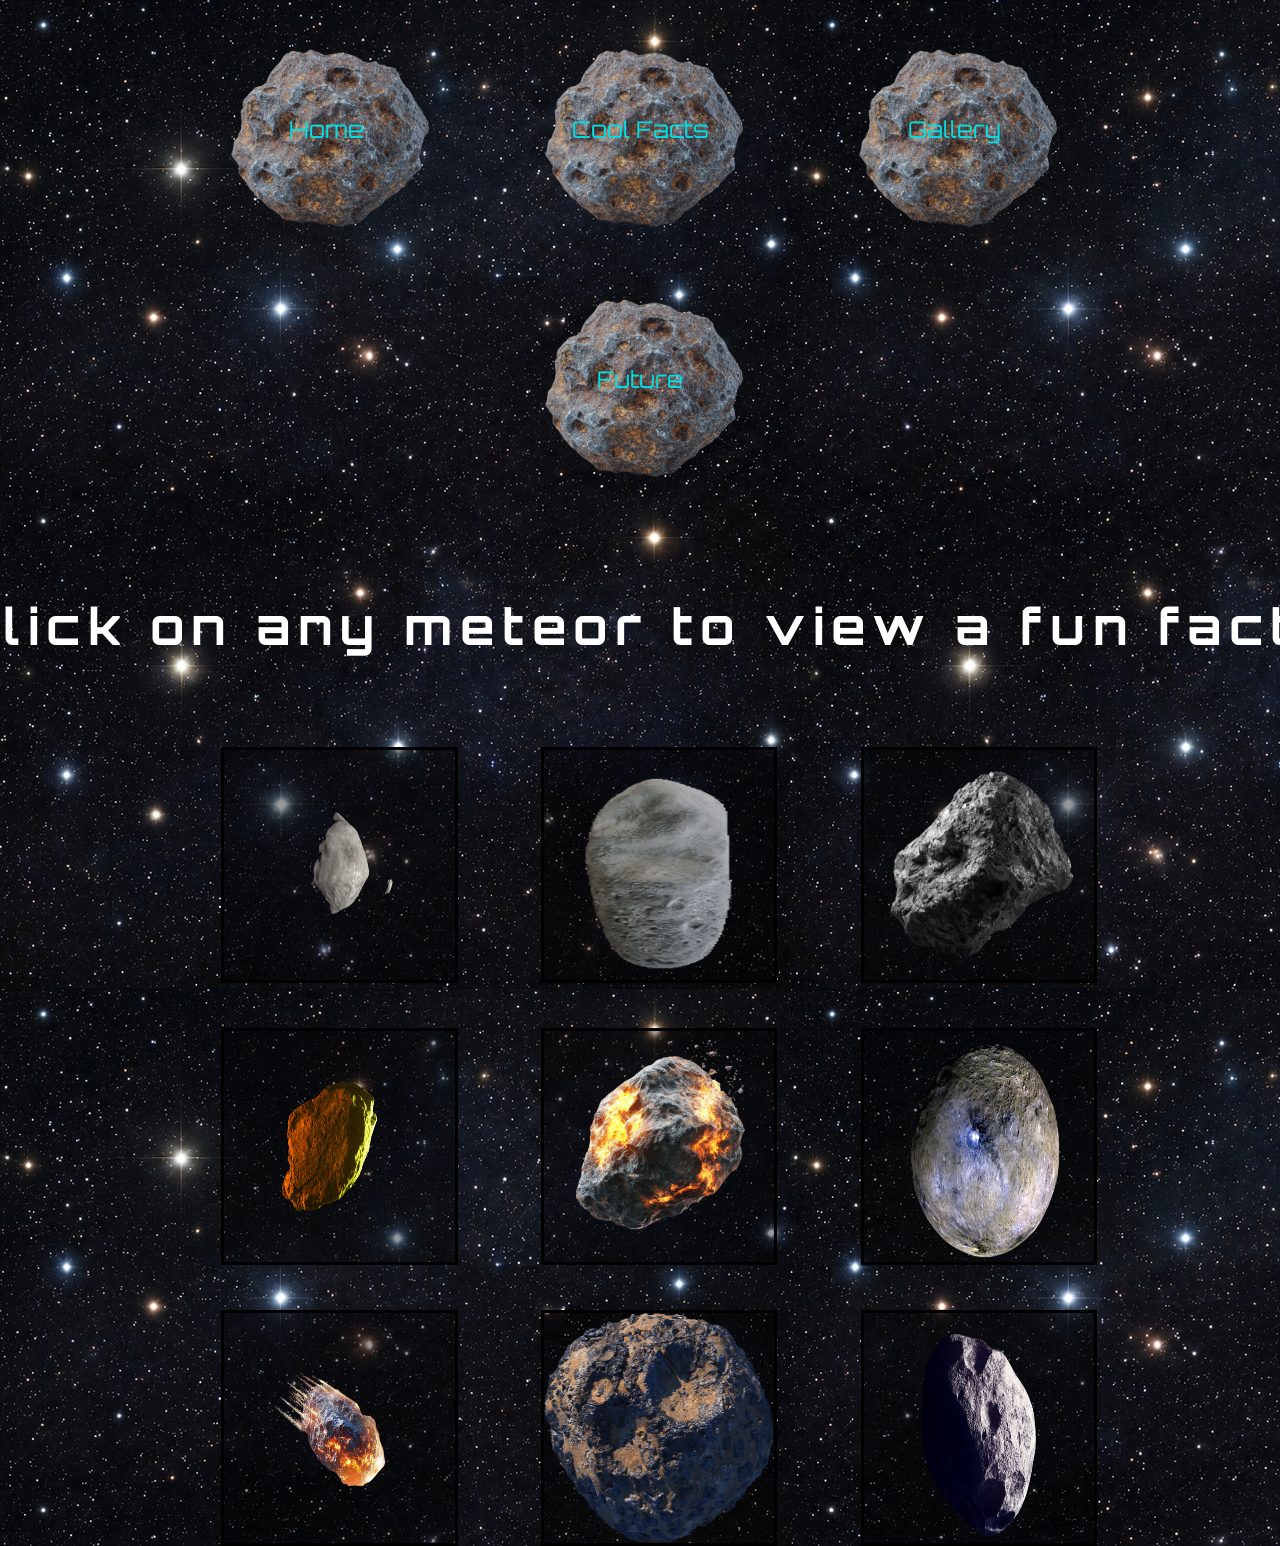
<file: html/coolfacts.html>
<!DOCTYPE html>
<html lang="en">
  <head>
    <meta charset="UTF-8" />
    <meta name="viewport" content="width=device-width, initial-scale=1.0" />
    <title>Click</title>

    <link rel="stylesheet" href="../css/coolfacts.css" />
    <link rel="stylesheet" href="../css/common.css" />
    <link
      href="https://fonts.googleapis.com/css?family=Orbitron"
      rel="stylesheet"
    />
  </head>
  <style></style>

  <body>
    <div class="menu-bar">
      <a class="meteor-link" href="../index.html">
        <img src="../assets/img/meteor.png" alt="Home" />
        Home
      </a>

      <a class="meteor-link" href="coolfacts.html">
        <img src="../assets/img/meteor.png" alt="Cool Facts" />

        Cool Facts
      </a>

      <a class="meteor-link" href="gallery.html">
        <img src="../assets/img/meteor.png" alt="Photo Gallery" />

        Gallery
      </a>

      <a class="meteor-link" href="future.html">
        <img src="../assets/img/meteor.png" alt="Future of Space" />

        Future
      </a>
    </div>
    <div class="typewriter-container">
      <h1 class="welcome">Click on any meteor to view a fun fact!</h1>
    </div>
    <div class="fun-fact-grid">
      <div class="fun-fact-block" id="fun-fact-block-1">
        <img
          src="../assets/img/coolfacts/astroid.gif"
          class="fun-fact-title"
          width="100%"
          height="100%"
        />
        <div class="fun-fact-text align-right">
          <h2 class="title-one">It’s raining diamonds</h2>
          <p class="text-one">
            Because of the extreme heat and pressure on Neptune and Uranus,
            scientists believe it literally rains diamonds on those planets.
          </p>
        </div>
      </div>
      <div class="fun-fact-block">
        <img
          src="../assets/img/coolfacts/REALASTROIDGIF.gif"
          class="fun-fact-title"
          width="100%"
          height="100%"
        />
        <div class="fun-fact-text asteroid-fun-fact one">
          <h2 class="title-two">Diamond planets exist</h2>
          <p class="text-two">
            Scientists have discovered a rocky "super-Earth" named 55 Cancri e
            that is thought to be covered in graphite and diamond, making it
            potentially worth millions of times the entire global economy.
          </p>
        </div>
      </div>
      <div class="fun-fact-block">
        <img
          src="../assets/img/coolfacts/some.png"
          class="fun-fact-title"
          width="100%"
          height="100%"
        />
        <div class="fun-fact-text asteroid-fun-fact">
          <h2 class="title-three">Footprints on the moon will last forever</h2>
          <p class="text-three">
            Because the Moon has no atmosphere and no wind, the footprints left
            by Apollo astronauts will remain perfectly preserved for millions of
            years.
          </p>
        </div>
      </div>
      <div class="fun-fact-block">
        <img
          src="../assets/img/coolfacts/astroidsagain.png"
          class="fun-fact-title"
          width="100%"
          height="100%"
        />
        <div class="fun-fact-text asteroid-fun-fact">
          <h2 class="title-four">Weighing the Solar System</h2>
          <p class="text-four">
            The Sun is massive, making up about 99.86% of the entire mass of our
            solar system.
          </p>
        </div>
      </div>
      <div class="fun-fact-block">
        <img
          src="../assets/img/coolfacts/someastroid.png"
          class="fun-fact-title"
          width="100%"
          height="100%"
        />
        <div class="fun-fact-text asteroid-fun-fact">
          <h2 class="title-five">
            All planets can fit between the Earth and Moon
          </h2>
          <p class="text-five">
            The average distance to our Moon is 238,855 miles. It is so
            incredibly vast that all the other planets in our solar system could
            comfortably fit side-by-side within that distance.
          </p>
        </div>
      </div>
      <div class="fun-fact-block">
        <img
          src="../assets/img/coolfacts/anotherastroid.png"
          class="fun-fact-title"
          width="100%"
          height="100%"
        />
        <div class="fun-fact-text asteroid-fun-fact">
          <h2 class="title-six">Space is completely silent</h2>
          <p class="text-six">
            Sound waves require a medium (like air or water) to travel through.
            Because outer space is a vacuum, you would not be able to hear
            anything—no explosions, no rocket engines, just pure quiet.
          </p>
        </div>
      </div>
      <div class="fun-fact-block">
        <img
          src="../assets/img/coolfacts/ananstroid.png"
          class="fun-fact-title"
          width="100%"
          height="100%"
        />
        <div class="fun-fact-text align-right">
          <h2 class="title-seven">Cosmic Squeeze</h2>
          <p class="text-seven">
            The gravity in a black hole is so strong that if you fell in, you
            would be stretched out like a noodle—a scientific process officially
            known as "spaghettification".
          </p>
        </div>
      </div>
      <div class="fun-fact-block">
        <img
          src="../assets/img/coolfacts/astroidlast.png"
          class="fun-fact-title"
          width="100%"
          height="100%"
        />
        <div class="fun-fact-text align-right">
          <h2 class="title-eight">Blue Sunsets</h2>
          <p class="text-eight">
            Because of how fine dust scatters light on the Martian surface,
            sunsets on Mars appear a stunning blue.
          </p>
        </div>
      </div>
      <div class="fun-fact-block">
        <img
          src="../assets/img/coolfacts/oneastroid.png"
          class="fun-fact-title"
          width="100%"
          height="100%"
        />
        <div class="fun-fact-text align-right">
          <h2 class="title-nine">Planets Can Fit Between Earth and the Moon</h2>
          <p class="text-nine">
            The Moon is incredibly far away, sitting an average of 238,855 miles
            away from us. When the Moon is at its farthest distance from Earth,
            there is so much empty space that you could perfectly line up all
            the other seven planets in our solar system between us!
          </p>
        </div>
      </div>
    </div>
    <script src="../js/common.js"></script>
  </body>
</html>
</file>
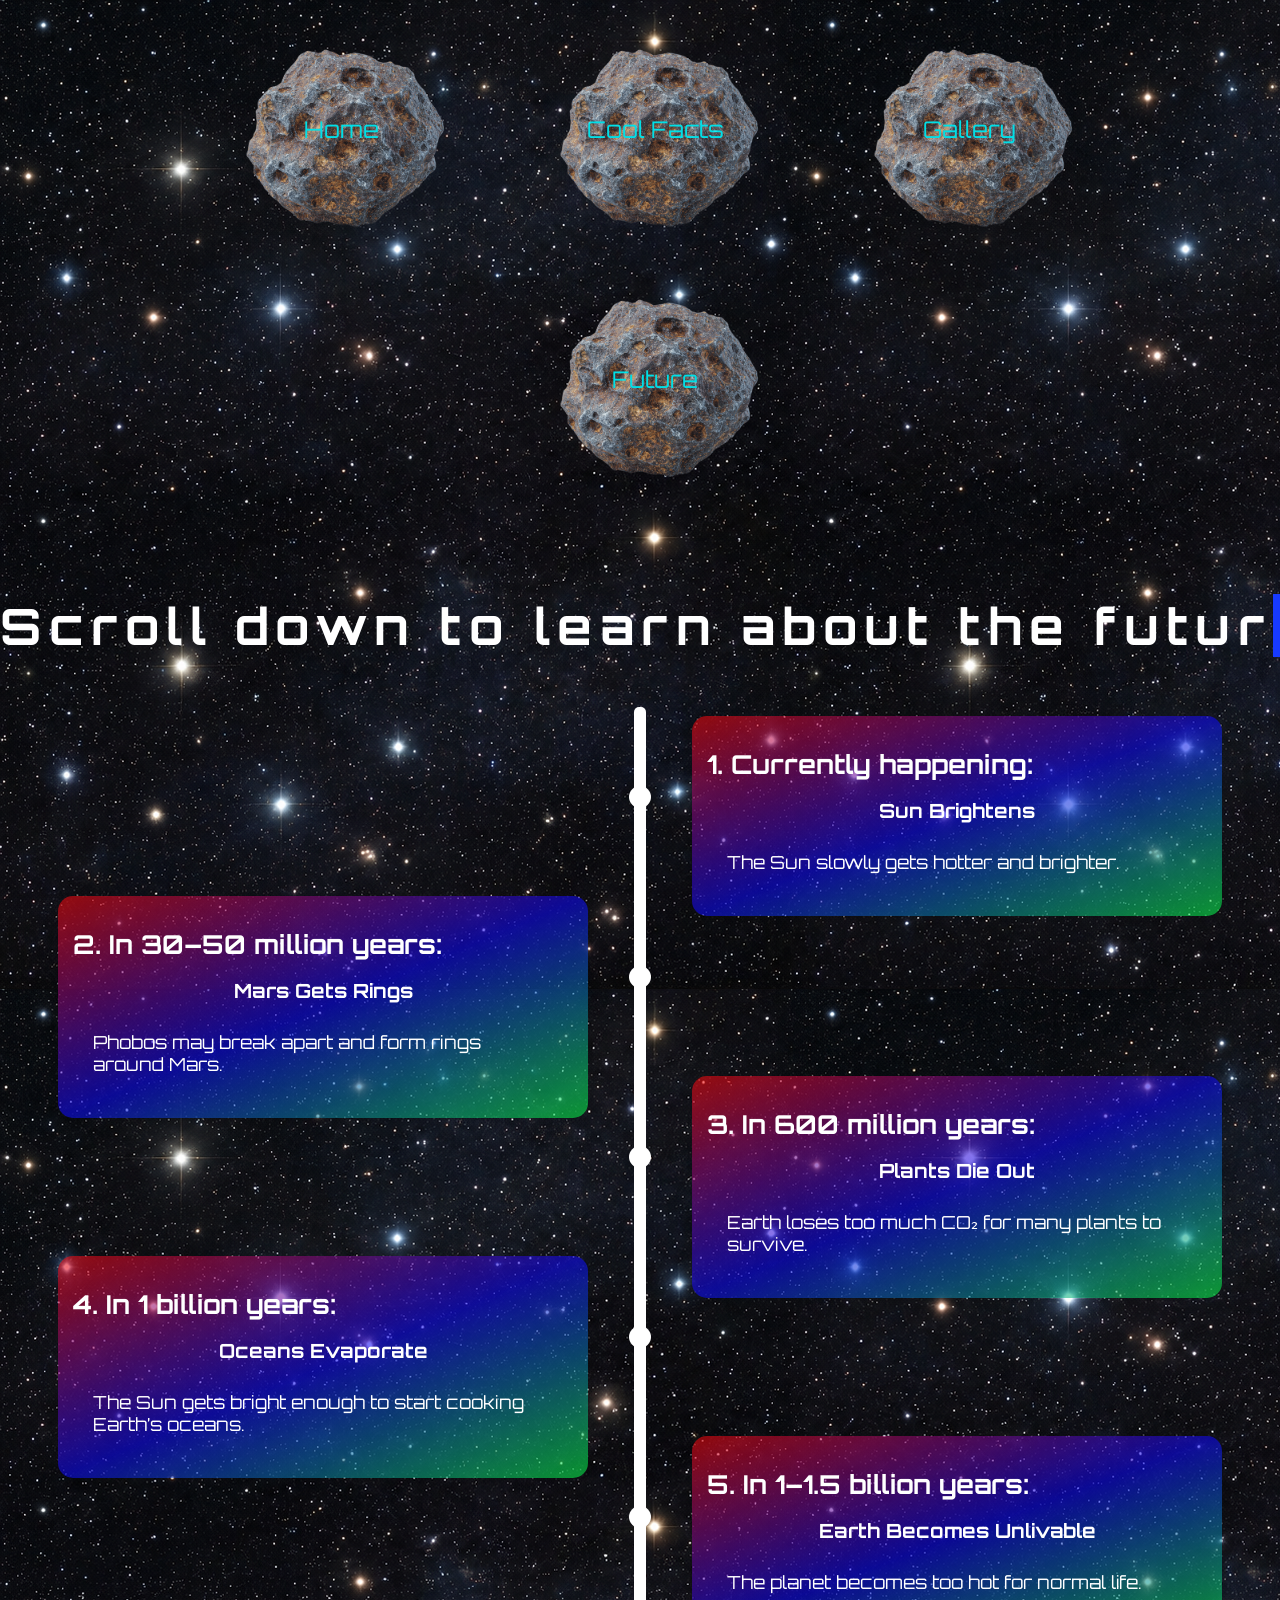
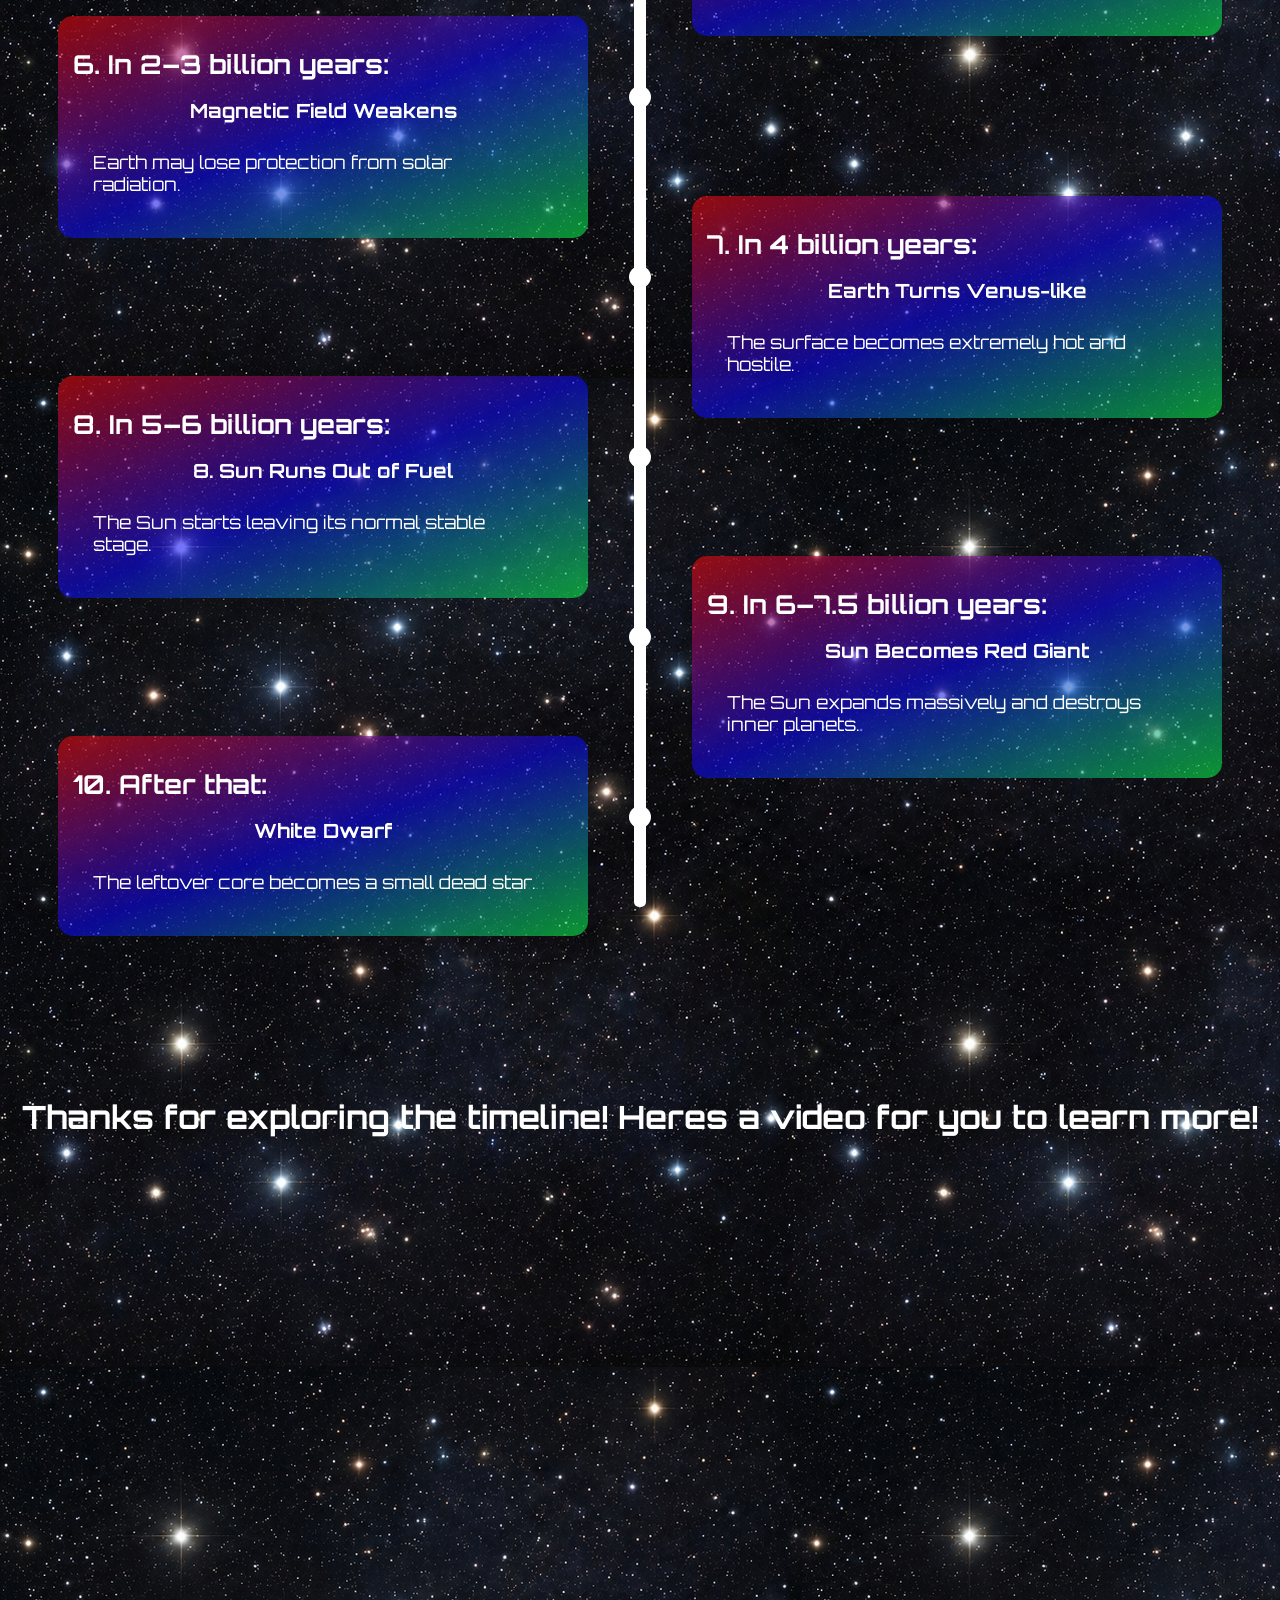
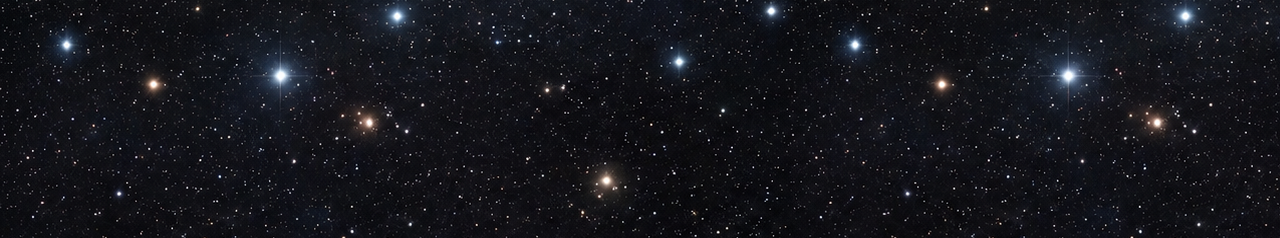
<file: html/future.html>
<!DOCTYPE html>
<html lang="en">

<head>
  <meta charset="UTF-8" />

  <meta http-equiv="X-UA-Compatible" content="IE=edge" />
  <meta name="viewport" content="width=device-width, initial-scale=1.0" />
  <title>Future of Our Solar System</title>
  <link href="https://fonts.googleapis.com/css?family=Orbitron" rel="stylesheet" />
  <link rel="stylesheet" href="../css/common.css" />

  <style>
    .line {
      width: 12px;
      height: 1800px;
      background-color: white;
      display: flex;
      flex-direction: column;
      justify-content: space-around;
      align-items: center;
      border-radius: 5px;
      margin: 50px auto;
    }

    .circle {
      width: 22px;
      height: 22px;
      background-color: white;
      border-radius: 50%;
      position: relative;
    }

    .rightEvent {
      width: 500px;
      padding: 15px;
      border-radius: 15px;
      color: white;
      font-size: 13px;
      background-image: linear-gradient(to bottom right,
          rgba(250, 9, 9, 0.569),
          rgba(13, 9, 250, 0.569),
          rgba(9, 250, 73, 0.569));
      position: absolute;
      top: -70px;
      left: 63px;
    }

    .leftEvent {
      width: 500px;
      padding: 15px;
      border-radius: 15px;
      color: white;
      font-size: 13px;
      background-image: linear-gradient(to bottom right,
          rgba(250, 9, 9, 0.569),
          rgba(13, 9, 250, 0.569),
          rgba(9, 250, 73, 0.569));
      position: absolute;
      top: -70px;
      right: 63px;
      text-align: left;
    }

    h2 {
      text-align: center;
    }

    h3 {
      font-size: 18px;
      text-align: center;
    }

    .thanks {
      color: white;
      margin-top: 190px;
      position: relative;
      text-align: center;
    }

    .video {
      display: flex;
      justify-content: center;
      align-items: center;
      width: 100%;
      padding-bottom: 50px;
    }
  </style>

  <link rel="stylesheet" href="../css/common.css" />
</head>

<body>
  <div class="menu-bar">
    <a class="meteor-link" href="../index.html">
      <img src="../assets/img/meteor.png" alt="Home" />
      Home
    </a>

    <a class="meteor-link" href="coolfacts.html">
      <img src="../assets/img/meteor.png" alt="Cool Facts" />

      Cool Facts
    </a>

    <a class="meteor-link" href="gallery.html">
      <img src="../assets/img/meteor.png" alt="Photo Gallery" />

      Gallery
    </a>

    <a class="meteor-link" href="future.html">
      <img src="../assets/img/meteor.png" alt="Future of Space" />

      Future
    </a>
  </div>
  <div class="typewriter-container">
    <h1 class="welcome">Scroll down to learn about the future!</h1>
  </div>
  <div class="line">
    <div class="circle">
      <div class="rightEvent">
        <h1>1. Currently happening:</h1>
        <h2>Sun Brightens</h2>
        <p>The Sun slowly gets hotter and brighter.</p>
      </div>
    </div>

    <div class="circle">
      <div class="leftEvent">
        <h1>2. In 30–50 million years:</h1>
        <h2>Mars Gets Rings</h2>
        <p>Phobos may break apart and form rings around Mars.</p>
      </div>
    </div>

    <div class="circle">
      <div class="rightEvent">
        <h1>3. In 600 million years:</h1>
        <h2>Plants Die Out</h2>
        <p>Earth loses too much CO₂ for many plants to survive.</p>
      </div>
    </div>

    <div class="circle">
      <div class="leftEvent">
        <h1>4. In 1 billion years:</h1>
        <h2>Oceans Evaporate</h2>
        <p>The Sun gets bright enough to start cooking Earth’s oceans.</p>
      </div>
    </div>

    <div class="circle">
      <div class="rightEvent">
        <h1>5. In 1–1.5 billion years:</h1>
        <h2>Earth Becomes Unlivable</h2>
        <p>The planet becomes too hot for normal life.</p>
      </div>
    </div>

    <div class="circle">
      <div class="leftEvent">
        <h1>6. In 2–3 billion years:</h1>
        <h2>Magnetic Field Weakens</h2>
        <p>Earth may lose protection from solar radiation.</p>
      </div>
    </div>

    <div class="circle">
      <div class="rightEvent">
        <h1>7. In 4 billion years:</h1>
        <h2>Earth Turns Venus-like</h2>
        <p>The surface becomes extremely hot and hostile.</p>
      </div>
    </div>

    <div class="circle">
      <div class="leftEvent">
        <h1>8. In 5–6 billion years:</h1>
        <h2>8. Sun Runs Out of Fuel</h2>
        <p>The Sun starts leaving its normal stable stage.</p>
      </div>
    </div>

    <div class="circle">
      <div class="rightEvent">
        <h1>9. In 6–7.5 billion years:</h1>
        <h2>Sun Becomes Red Giant</h2>
        <p>The Sun expands massively and destroys inner planets.</p>
      </div>
    </div>

    <div class="circle">
      <div class="leftEvent">
        <h1>10. After that:</h1>
        <h2>White Dwarf</h2>
        <p>The leftover core becomes a small dead star.</p>
      </div>
    </div>
  </div>

  <h1 class="thanks">
    Thanks for exploring the timeline! Heres a video for you to learn more!
  </h1>
  <div class="video">
    <iframe class="Video" width="1120" height="630" src="https://www.youtube.com/embed/d3qNDkceWE0?si=HmTD3uObxSPxgLOd"
      title="YouTube video player" frameborder="0"
      allow="accelerometer; autoplay; clipboard-write; encrypted-media; gyroscope; picture-in-picture; web-share"
      referrerpolicy="strict-origin-when-cross-origin" allowfullscreen></iframe>
  </div>
</body>

</html>
</file>
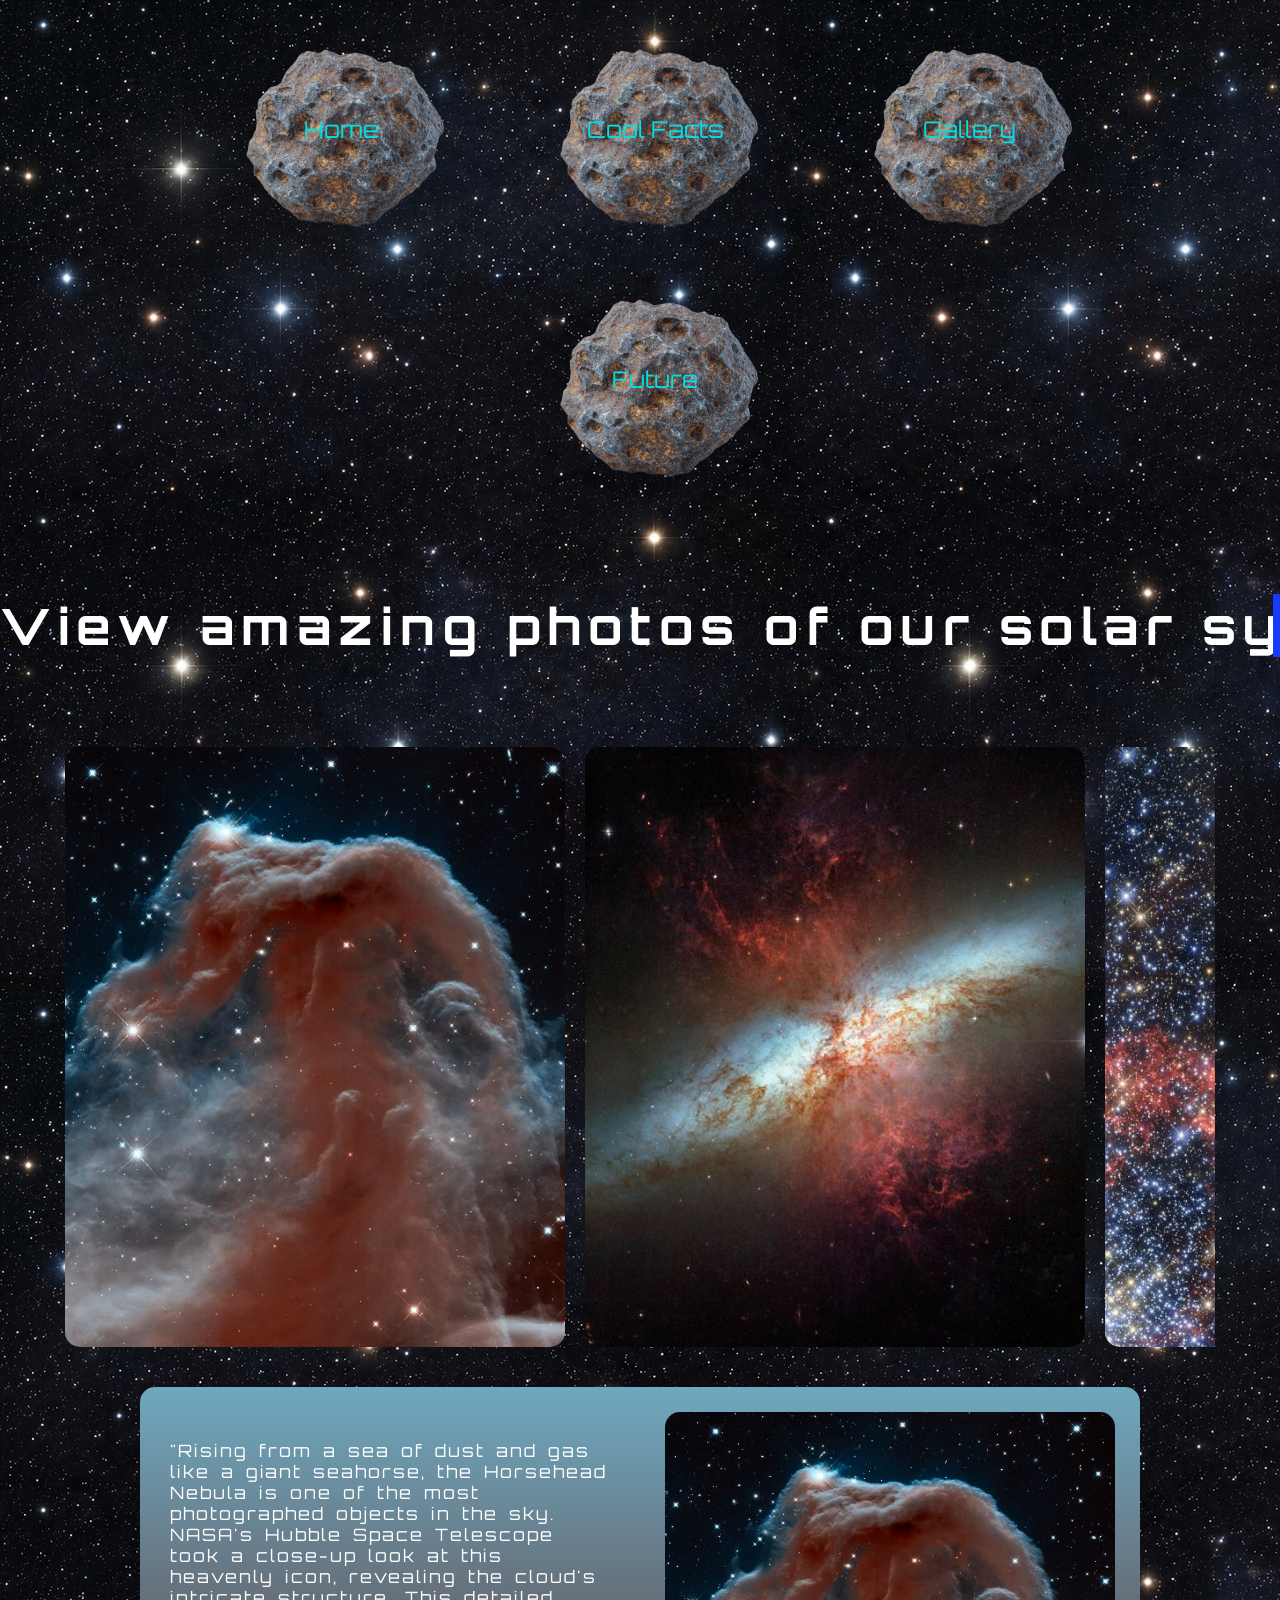
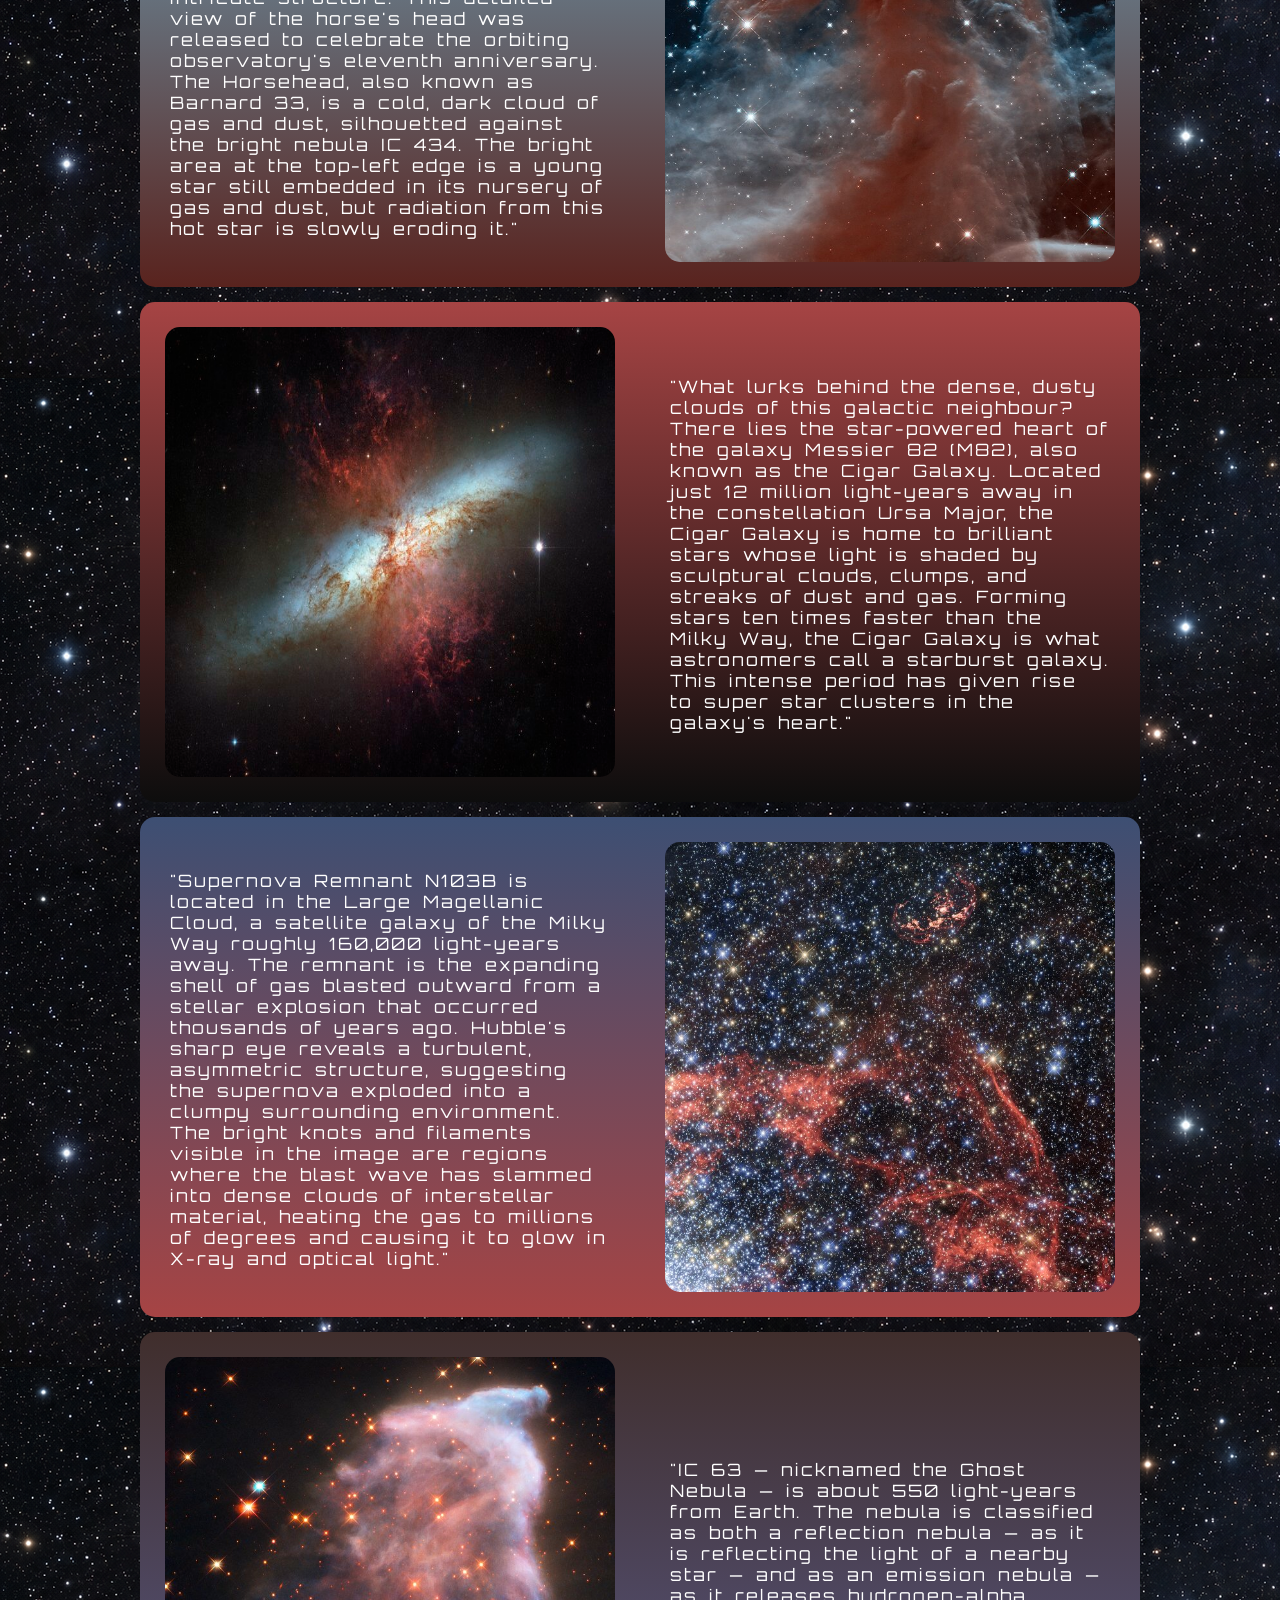
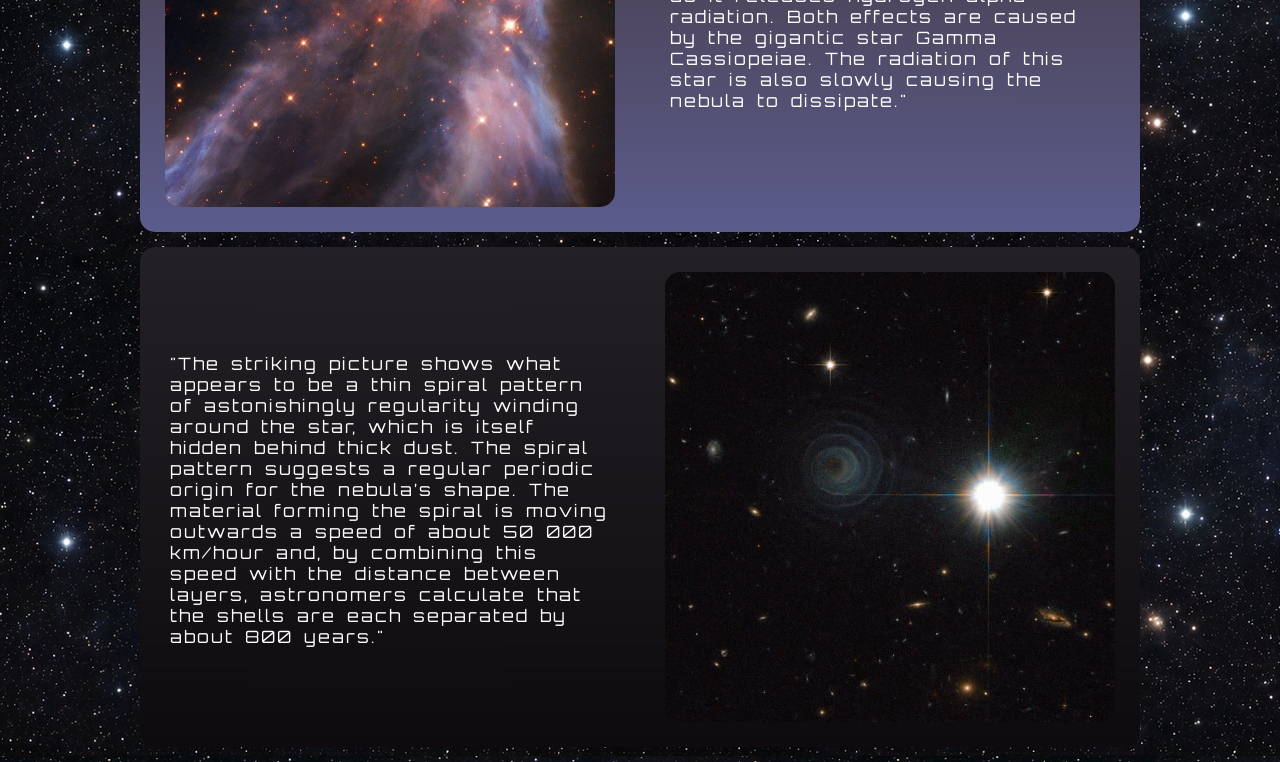
<file: html/gallery.html>
<!DOCTYPE html>
<html lang="en">

<head>
  <meta charset="UTF-8" />
  <title>About Space</title>
  <link rel="stylesheet" href="../css/gallery.css" />
  <link rel="stylesheet" href="../css/common.css" />
  <link href="https://fonts.googleapis.com/css?family=Orbitron" rel="stylesheet" />
  <link rel="icon" type="image/png" href="../favicon.png" />

</head>

<body>
  <div class="menu-bar">
    <a class="meteor-link" href="../index.html">
      <img src="../assets/img/meteor.png" alt="Home" />
      Home
    </a>

    <a class="meteor-link" href="coolfacts.html">
      <img src="../assets/img/meteor.png" alt="Cool Facts" />

      Cool Facts
    </a>

    <a class="meteor-link" href="gallery.html">
      <img src="../assets/img/meteor.png" alt="Photo Gallery" />

      Gallery
    </a>

    <a class="meteor-link" href="future.html">
      <img src="../assets/img/meteor.png" alt="Future of Space" />

      Future
    </a>
  </div>
  <div class="typewriter-container">
    <h1 class="welcome">View amazing photos of our solar system!</h1>
  </div>
  <div class="container">

    <div class="marquee-track">
      <div class="marquee-inner">
        <img src="../assets/img/gallery/horseheadnebula.jpg" alt="Horsehead Nebula" />
        <img src="../assets/img/gallery/magnificientstarburst.jpg" alt="Magnificent Starburst - Cigar Galaxy (M82)" />
        <img src="../assets/img/gallery/supernovaremnantN103B.jpg" alt="Supernova Remnant N103B" />
        <img src="../assets/img/gallery/theghostnebula.jpg" alt="The Ghost Nebula" />
        <img src="../assets/img/gallery/llpegasi.jpg" alt="LL Pegasi spiral nebula" />
        <!-- Duplicate set for longer playthrough-->
        <img src="../assets/img/gallery/horseheadnebula.jpg" alt="Horsehead Nebula" />
        <img src="../assets/img/gallery/magnificientstarburst.jpg" alt="Magnificent Starburst — Cigar Galaxy (M82)" />
        <img src="../assets/img/gallery/supernovaremnantN103B.jpg" alt="Supernova Remnant N103B" />
        <img src="../assets/img/gallery/theghostnebula.jpg" alt="The Ghost Nebula" />
        <img src="../assets/img/gallery/llpegasi.jpg" alt="LL Pegasi spiral nebula" />
      </div>
    </div>

    <div class="container3">
      <!-- Row 1: Horsehead Nebula -->
      <div class="container2">
        <div class="coloredbox" id="text-box1">
          <div class="box-text">
            "Rising from a sea of dust and gas like a giant seahorse, the
            Horsehead Nebula is one of the most photographed objects in the
            sky. NASA's Hubble Space Telescope took a close-up look at this
            heavenly icon, revealing the cloud's intricate structure. This
            detailed view of the horse's head was released to celebrate the
            orbiting observatory's eleventh anniversary. The Horsehead, also
            known as Barnard 33, is a cold, dark cloud of gas and dust,
            silhouetted against the bright nebula IC 434. The bright area at
            the top-left edge is a young star still embedded in its nursery of
            gas and dust, but radiation from this hot star is slowly eroding
            it."
            <!-- Source: esahubble.org-->
          </div>
        </div>
        <div class="img-box1">
          <img src="../assets/img/gallery/horseheadnebula.jpg" height="450" width="450"
            alt="Horsehead Nebula captured by Hubble Space Telescope" />
        </div>
      </div>

      <!-- Row 2: Cigar Galaxy (M82) -->
      <div class="container2">
        <div class="img-box2">
          <img src="../assets/img/gallery/magnificientstarburst.jpg" height="450" width="450"
            alt="Cigar Galaxy M82 - Magnificent Starburst" />
        </div>
        <div class="coloredbox" id="text-box2">
          <div class="box-text">
            "What lurks behind the dense, dusty clouds of this galactic
            neighbour? There lies the star-powered heart of the galaxy Messier
            82 (M82), also known as the Cigar Galaxy. Located just 12 million
            light-years away in the constellation Ursa Major, the Cigar Galaxy
            is home to brilliant stars whose light is shaded by sculptural
            clouds, clumps, and streaks of dust and gas. Forming stars ten
            times faster than the Milky Way, the Cigar Galaxy is what
            astronomers call a starburst galaxy. This intense period has given
            rise to super star clusters in the galaxy's heart."
            <!-- Source: esahubble.org-->
          </div>
        </div>
      </div>

      <!-- Row 3: Supernova Remnant N103B -->
      <div class="container2">
        <div class="coloredbox" id="text-box3">
          <div class="box-text">
            "Supernova Remnant N103B is located in the Large Magellanic Cloud,
            a satellite galaxy of the Milky Way roughly 160,000 light-years
            away. The remnant is the expanding shell of gas blasted outward
            from a stellar explosion that occurred thousands of years ago.
            Hubble's sharp eye reveals a turbulent, asymmetric structure,
            suggesting the supernova exploded into a clumpy surrounding
            environment. The bright knots and filaments visible in the image
            are regions where the blast wave has slammed into dense clouds of
            interstellar material, heating the gas to millions of degrees and
            causing it to glow in X-ray and optical light."
            <!-- Source: esahubble.org-->
          </div>
        </div>
        <div class="img-box3">
          <img src="../assets/img/gallery/supernovaremnantN103B.jpg" height="450" width="450"
            alt="Supernova Remnant N103B" />
        </div>
      </div>

      <!-- Row 4: The Ghost Nebula -->
      <div class="container2">
        <div class="img-box4">
          <img src="../assets/img/gallery/theghostnebula.jpg" height="450" width="450" alt="The Ghost Nebula" />
        </div>
        <div class="coloredbox" id="text-box4">
          <div class="box-text">
            "IC 63 — nicknamed the Ghost Nebula — is about 550 light-years
            from Earth. The nebula is classified as both a reflection nebula —
            as it is reflecting the light of a nearby star — and as an
            emission nebula — as it releases hydrogen-alpha radiation. Both
            effects are caused by the gigantic star Gamma Cassiopeiae. The
            radiation of this star is also slowly causing the nebula to
            dissipate."
            <!-- Source: esahubble.org-->
          </div>
        </div>
      </div>

      <!-- Row 5: LL Pegasi spiral nebula -->
      <div class="container2">
        <div class="coloredbox" id="text-box5">
          <div class="box-text">
            "The striking picture shows what appears to be a thin spiral pattern
            of astonishingly regularity winding around the star, which is itself
            hidden behind thick dust. The spiral pattern suggests a regular
            periodic origin for the nebula’s shape. The material forming the
            spiral is moving outwards a speed of about 50 000 km/hour and, by
            combining this speed with the distance between layers, astronomers
            calculate that the shells are each separated by about 800 years."
          </div>
        </div>
        <div class="img-box5">
          <img src="../assets/img/gallery/llpegasi.jpg" height="450" width="450" alt="LL Pegasi spiral nebula" />
        </div>
      </div>
    </div>
</body>

</html>
</file>
<file: css/coolfacts.css>
.container {
  margin-left: auto;
  margin-right: auto;

  width: 900px;
}

img {
  clear: both;
}

.text-one {
  color: #bfbab4;
}

.text-two {
  color: #a1a3a6;
}

.text-three {
  color: #bfbfbf;
}

.text-four {
  color: #d95204;
}

.text-five {
  color: #f2c53d;
}

.text-six {
  color: #a4a6bf;
}

.text-seven {
  color: #f2b544;
}

.text-eight {
  color: #bf8969;
}

.text-nine {
  color: white;
}

.asteroid-fun-fact {
  display: block;
  text-align: center;
  align-items: center;
  justify-content: center;
  align-items: center;
}

h2 {
  align-self: center;
  text-align: center;
}

.title-one {
  color: #686373;
}

.title-two {
  color: #81878c;
}

.title-three {
  color: #8c8c8c;
}

.title-four {
  color: #d3d929;
}

.title-five {
  color: #d95d30;
}

.title-six {
  color: #7587bf;
}

.title-seven {
  color: #f20505;
}

.title-eight {
  color: #343ab0;
}

.title-nine {
  color: #0511f2;
}

body {
  display: flex;
  flex-direction: column;
  align-items: center;
  /* centers all children horizontally */
  justify-content: center;
}

.fun-fact-grid {
  display: grid;
  grid-template-columns: repeat(3, 1fr);
  /* 3 equal columns */
  gap: 5vh;
  /* space between cards */
  width: 100%;
  max-width: 900px;
  margin: 0 auto;
  justify-content: center;
  align-content: center;
  margin-top: 10vh;
}

.fun-fact-block {
  background-color: rgba(0, 0, 0, 0.4);
  border: 0px;
  float: none;
  text-align: center;
}

.positioned-image {
  top: 0;
  right: 0;
}

.container {
  margin-left: auto;
  margin-right: auto;
  width: 900px;
}

.asteroid-fun-fact {
  display: block;
  text-align: center;
  align-items: center;
  justify-content: center;
  align-items: center;
}
</file>
<file: css/common.css>
body {
  margin: 0px;
  background-image: url("../assets/img/background.png");
  font-family: "Orbitron", sans-serif;
}

p {
  margin-left: 10px;
  margin-right: 20px;
  padding: 10px;
  font-size: large;
}

.menu-bar {
  width: 80%;
  margin-left: 10%;
  margin-right: 10%;
  margin-bottom: 5%;
  text-align: center;
  padding: 15px;
  opacity: 0.9;
}

.meteor-link {
  display: inline-block;
  position: relative;
  width: 250px;
  height: 250px;
  padding-top: 100px;
  box-sizing: border-box;
  text-align: center;
  text-decoration: none;
  color: rgb(0, 245, 253);
  font-size: 23px;
  z-index: 1;
  margin-left: 30px;
  margin-right: 30px;
}

.meteor-link img {
  position: absolute;
  top: 0px;
  left: 0px;
  width: 250px;
  height: auto;
  z-index: -1;
}

.meteor-link:hover {
  transform: scale(1.04);
  color: beige;
}

.fun-fact-blocks {
  margin-left: 20px;
  display: flex;
}

.fun-fact-block {
  display: flex;
  margin-left: 3vw;
  width: 18vw;
  height: 18vw;
  border: 3px solid black;
  align-items: center;
  justify-content: center;
  background-color: rgba(0, 0, 0, 0.4);
}

.fun-fact-block p {
  margin: 8px;
}

/*The below is from: https://css-tricks.com/snippets/css/typewriter-effect/   */

.welcome {
  font-size: 50px;
  color: white;
  text-align: center;
  overflow: hidden;
  border-right: 0.15em solid #173aff;
  white-space: nowrap;
  margin: 0 auto;
  letter-spacing: 0.15em;
  transition: color 0.3s ease;
  animation: typing 3.5s steps(40, end), blink-caret 0.75s step-end;
  -webkit-animation: typing 3.5s steps(40, end),
    blink-caret 0.75s step-end infinite;
  -webkit-transition: color 0.3s ease;
  -moz-transition: color 0.3s ease;
  -ms-transition: color 0.3s ease;
  -o-transition: color 0.3s ease;
}

@keyframes typing {
  from {
    width: 0;
  }

  to {
    width: 100%;
  }
}

@keyframes blink-caret {
  from,
  to {
    border-color: rgba(0, 0, 0, 0);
  }

  50% {
    border-color: #173aff;
  }
}
</file>
<file: css/gallery.css>
.title {
  height: 70px;
  background-size: cover;
  opacity: 0.5;
  margin-bottom: 30px;
}

.container {
  width: 1150px;
  margin-right: auto;
  margin-left: auto;
}

.marquee-track {
  overflow: hidden;
  width: 100%;
  margin-bottom: 40px;
}

.marquee-inner {
  display: flex;
  gap: 20px;
  width: max-content;
  animation: marqueeScroll 20s linear infinite;
}

.marquee-inner img {
  height: 600px;
  width: 500px;
  object-fit: cover;
  flex-shrink: 0;
}

@keyframes marqueeScroll {
  0% {
    transform: translateX(0);
  }

  100% {
    transform: translateX(-50%);
  }
}

.container3 {
  display: flex;
  justify-content: center;
  align-items: center;
  flex-wrap: wrap;
}

.container2 {
  display: flex;
  flex-basis: 100%;
  align-items: center;
  justify-content: center;
  margin-bottom: 15px;
  border-radius: 15px;
  -webkit-border-radius: 15px;
  -moz-border-radius: 15px;
  -ms-border-radius: 15px;
  -o-border-radius: 15px;
}
h2 {
  text-align: left;
  color: white;
}

.box-text {
  padding-top: 20px;
  color: rgb(255, 255, 255);
  font-size: 17px;
  padding-left: 30px;
  padding-right: 30px;
  padding-bottom: 15px;
  letter-spacing: 2px;
  word-spacing: 4px;
}

.img-box1 {
  width: 500px;
  height: 500px;
  display: flex;
  justify-content: center;
  align-items: center;
  background-image: linear-gradient(#6fa8bf, #59231e);
  flex-shrink: 0;
  border-radius: 0px 15px 15px 0px;
  -webkit-border-radius: 0px 15px 15px 0px;
  -moz-border-radius: 0px 15px 15px 0px;
  -ms-border-radius: 0px 15px 15px 0px;
  -o-border-radius: 0px 15px 15px 0px;
}

#text-box1 {
  background-image: linear-gradient(#6fa8bf, #59231e);
  border-radius: 15px 0px 0px 15px;
  -webkit-border-radius: 15px 0px 0px 15px;
  -moz-border-radius: 15px 0px 0px 15px;
  -ms-border-radius: 15px 0px 0px 15px;
  -o-border-radius: 15px 0px 0px 15px;
}

.img-box2 {
  width: 500px;
  height: 500px;
  display: flex;
  justify-content: center;
  align-items: center;
  background-image: linear-gradient(#a64444, #0d0d0d);
  flex-shrink: 0;
  border-radius: 15px 0px 0px 15px;
  -webkit-border-radius: 15px 0px 0px 15px;
  -moz-border-radius: 15px 0px 0px 15px;
  -ms-border-radius: 15px 0px 0px 15px;
  -o-border-radius: 15px 0px 0px 15px;
}

#text-box2 {
  background-image: linear-gradient(#a64444, #0d0d0d);
  border-radius: 0px 15px 15px 0px;
  -webkit-border-radius: 0px 15px 15px 0px;
  -moz-border-radius: 0px 15px 15px 0px;
  -ms-border-radius: 0px 15px 15px 0px;
  -o-border-radius: 0px 15px 15px 0px;
}

.img-box3 {
  width: 500px;
  height: 500px;
  display: flex;
  justify-content: center;
  align-items: center;
  background-image: linear-gradient(#3d4f73, #a64444);
  flex-shrink: 0;
  border-radius: 0px 15px 15px 0px;
  -webkit-border-radius: 0px 15px 15px 0px;
  -moz-border-radius: 0px 15px 15px 0px;
  -ms-border-radius: 0px 15px 15px 0px;
  -o-border-radius: 0px 15px 15px 0px;
}

#text-box3 {
  background-image: linear-gradient(#3d4f73, #a64444);
  border-radius: 15px 0px 0px 15px;
  -webkit-border-radius: 15px 0px 0px 15px;
  -moz-border-radius: 15px 0px 0px 15px;
  -ms-border-radius: 15px 0px 0px 15px;
  -o-border-radius: 15px 0px 0px 15px;
}

.img-box4 {
  width: 500px;
  height: 500px;
  display: flex;
  justify-content: center;
  align-items: center;
  background-image: linear-gradient(#402e2c, #5a5c8c);
  flex-shrink: 0;
  border-radius: 15px 0px 0px 15px;
  -webkit-border-radius: 15px 0px 0px 15px;
  -moz-border-radius: 15px 0px 0px 15px;
  -ms-border-radius: 15px 0px 0px 15px;
  -o-border-radius: 15px 0px 0px 15px;
}

#text-box4 {
  background-image: linear-gradient(#402e2c, #5a5c8c);
  border-radius: 0px 15px 15px 0px;
  -webkit-border-radius: 0px 15px 15px 0px;
  -moz-border-radius: 0px 15px 15px 0px;
  -ms-border-radius: 0px 15px 15px 0px;
  -o-border-radius: 0px 15px 15px 0px;
}

.img-box5 {
  width: 500px;
  height: 500px;
  display: flex;
  justify-content: center;
  align-items: center;
  background-image: linear-gradient(#232126, #0d0b0d);
  flex-shrink: 0;
  border-radius: 0px 15px 15px 0px;
  -webkit-border-radius: 0px 15px 15px 0px;
  -moz-border-radius: 0px 15px 15px 0px;
  -ms-border-radius: 0px 15px 15px 0px;
  -o-border-radius: 0px 15px 15px 0px;
}

#text-box5 {
  background-image: linear-gradient(#232126, #0d0b0d);
  border-radius: 15px 0px 0px 15px;
  -webkit-border-radius: 15px 0px 0px 15px;
  -moz-border-radius: 15px 0px 0px 15px;
  -ms-border-radius: 15px 0px 0px 15px;
  -o-border-radius: 15px 0px 0px 15px;
}

.img-box img {
  object-fit: cover;
}
img {
  border-radius: 15px;
  -webkit-border-radius: 15px;
  -moz-border-radius: 15px;
  -ms-border-radius: 15px;
  -o-border-radius: 15px;
}

.coloredbox {
  width: 500px;
  height: 500px;
  background: rgba(50, 36, 36, 0.6);
  display: flex;
  flex-direction: column;
  justify-content: center;
  background-image: linear-gradient(
    to bottom right,
    rgba(250, 9, 9, 0.569),
    rgba(13, 9, 250, 0.569),
    rgba(9, 250, 73, 0.569)
  );
}

.container {
  margin-top: 10vh;
}
</file>
